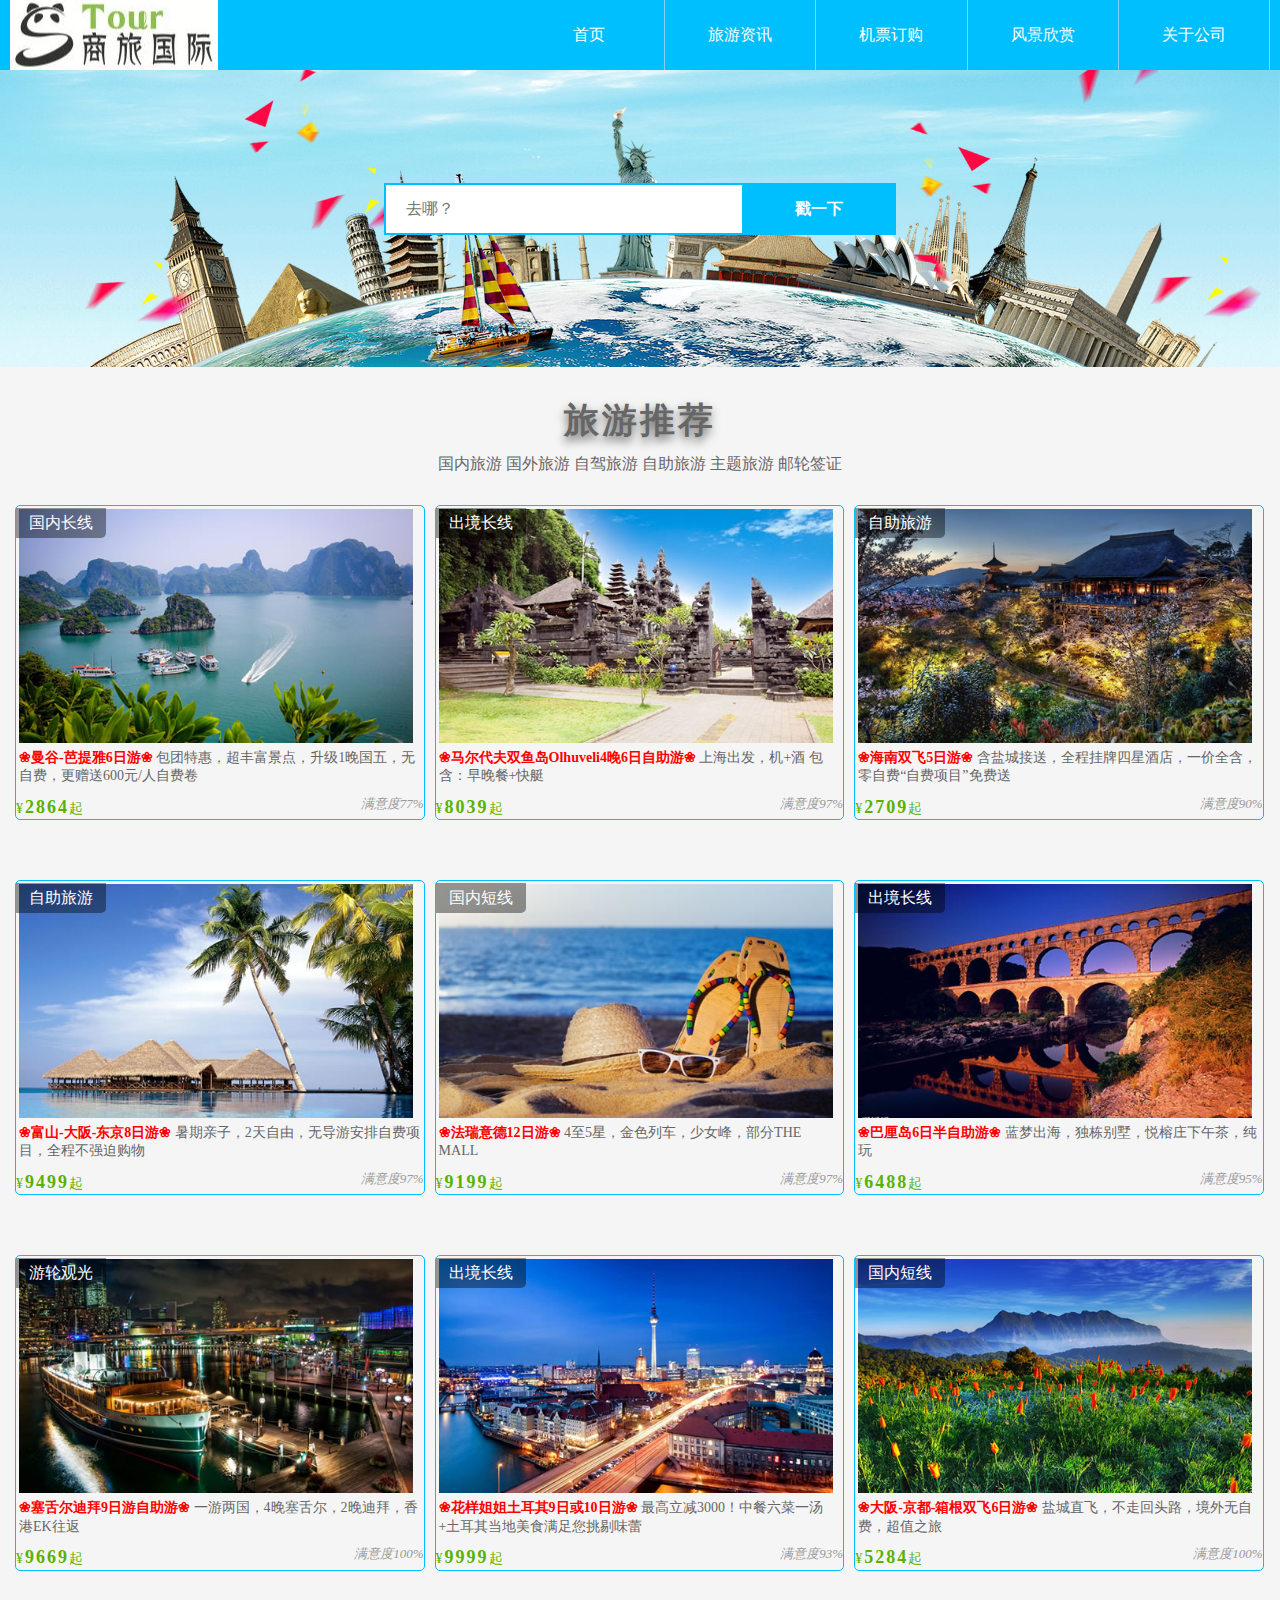
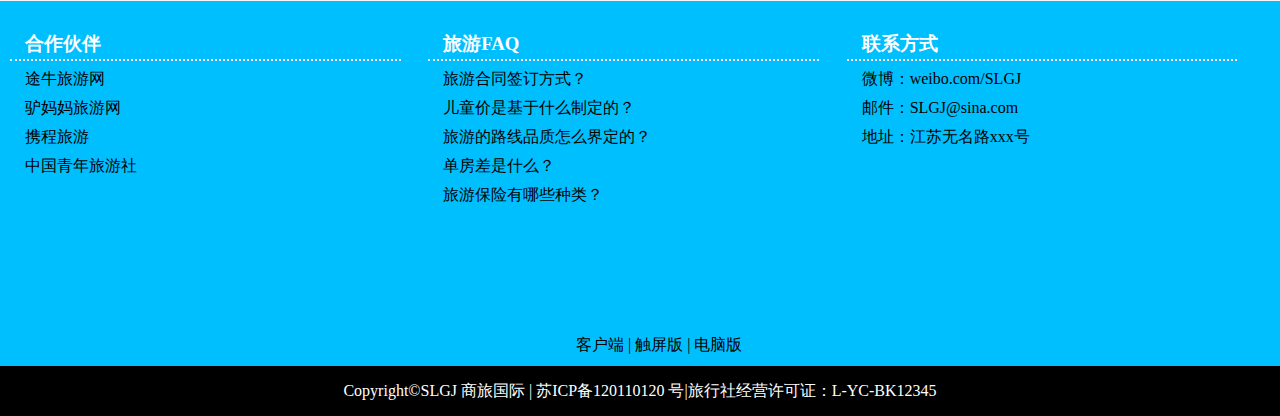
<file: index.html>
<!DOCTYPE html>
<html>
	<head>
		<meta charset="utf-8" />
		<title>国际商旅首页</title>
		<meta name="viewport" content="width=device-width, 
			initial-scale=1.0,maximum-scale=1.0, user-scalable=no">                                                                                    
	    <script src="js/html5shiv.js"></script>
	    <script src="js/response.min.js"></script>
	    <link rel="stylesheet" type="text/css" href="css/index.css"/>
	</head>
	<body>
		<!--头部导航-->
		<header id="header">
			<div class="wp">
				<div class="logo"></div>
				<nav class="link">
					<ul>
						<li><a href="index.html">首页</a></li>
						<li><a href="travel_news1.html"><span class="xs-hidden">旅游</span>资讯</a></li>
						<li><a href="#">机票<span class="xs-hidden">订购</span></a></li>
						<li class="xs-hidden"><a href="#">风景欣赏</a></li>
						<li><a href="#"><span class="xs-hidden">关于</span>公司</a></li>
					</ul>
				</nav>
			</div>
		</header>
		<!--banner-->
		<div id="ad">
			<img src="img/adver.jpg"/>
			<div class="wp">
				<input type="text" class="search" placeholder="去哪？" />
				<button class="button">戳一下</button>
			</div>
		</div>
		<!--旅游列表-->
	    <div id="tour">
	    	<div class="wp">
	    		<h2>旅游推荐</h2>
	    		<p>
		    		<a href="#">国内旅游</a>
		    		<a href="#">国外旅游</a>
		    		<a href="#">自驾旅游</a>
		    		<a href="#">自助旅游</a>
		    		<a href="#">主题旅游</a>
		    		<a href="#">邮轮签证</a>
	    		</p>
	    	
	    	<!--推荐内容-->
	    	<!--<div class="nei">-->
		    	<figure>
		    		<img src="img/tour1.jpg"/>
		    		<figcaption>
		    			<div class="tour-title">
		    				<strong class="title">&#10048;曼谷-芭提雅6日游&#10048;</strong>
		    				包团特惠，超丰富景点，升级1晚国五，无自费，更赠送600元/人自费卷
		    			</div>
		    			<div class="info">
		    				<span class="price">&yen;<strong>2864</strong>起</span>
		    				<em class="sat">满意度77%</em>
		    			</div>
		    			<div class="type">国内长线</div>
		    		</figcaption>
		    	</figure>
		    	<figure>
		    		<img src="img/tour2.jpg"/>
		    		<figcaption>
		    			<div class="tour-title">
		    				<strong class="title">&#10048;马尔代夫双鱼岛Olhuveli4晚6日自助游&#10048;</strong>
		    				上海出发，机+酒 包含：早晚餐+快艇
		    			</div>
		    			<div class="info">
		    				<span class="price">&yen;<strong>8039</strong>起</span>
		    				<em class="sat">满意度97%</em>
		    			</div>
		    			<div class="type">出境长线</div>
		    		</figcaption>
		    	</figure>
		    	<figure >
		    		<img src="img/tour3.jpg"/>
		    		<figcaption>
		    			<div class="tour-title">
		    				<strong class="title">&#10048;海南双飞5日游&#10048;</strong>
		    				含盐城接送，全程挂牌四星酒店，一价全含，零自费“自费项目”免费送
		    			</div>
		    			<div class="info">
		    				<span class="price">&yen;<strong>2709</strong>起</span>
		    				<em class="sat">满意度90%</em>
		    			</div>
		    			<div class="type">自助旅游</div>
		    		</figcaption>
		    	</figure>
		    </div>
		    <figure>
	    		<img src="img/tour4.jpg"/>
	    		<figcaption>
	    			<div class="tour-title">
	    				<strong class="title">&#10048;富山-大阪-东京8日游&#10048;</strong>
	    				暑期亲子，2天自由，无导游安排自费项目，全程不强迫购物
	    			</div>
	    			<div class="info">
	    				<span class="price">&yen;<strong>9499</strong>起</span>
	    				<em class="sat">满意度97%</em>
	    			</div>
	    			<div class="type">自助旅游</div>
	    		</figcaption>
	    	</figure>
	    	<figure>
	    		<img src="img/tour5.jpg"/>
	    		<figcaption>
	    			<div class="tour-title">
	    				<strong class="title">&#10048;法瑞意德12日游&#10048;</strong>
	    				4至5星，金色列车，少女峰，部分THE MALL
	    			</div>
	    			<div class="info">
	    				<span class="price">&yen;<strong>9199</strong>起</span>
	    				<em class="sat">满意度97%</em>
	    			</div>
	    			<div class="type">国内短线</div>
	    		</figcaption>
	    	</figure>
	    	<figure>
	    		<img src="img/tour6.jpg"/>
	    		<figcaption>
	    			<div class="tour-title">
	    				<strong class="title">&#10048;巴厘岛6日半自助游&#10048;</strong>
	    				蓝梦出海，独栋别墅，悦榕庄下午茶，纯玩
	    			</div>
	    			<div class="info">
	    				<span class="price">&yen;<strong>6488</strong>起</span>
	    				<em class="sat">满意度95%</em>
	    			</div>
	    			<div class="type">出境长线</div>
	    		</figcaption>
	    	</figure>
	    	<figure>
	    		<img src="img/tour7.jpg"/>
	    		<figcaption>
	    			<div class="tour-title">
	    				<strong class="title">&#10048;塞舌尔迪拜9日游自助游&#10048;</strong>
	    				一游两国，4晚塞舌尔，2晚迪拜，香港EK往返
	    			</div>
	    			<div class="info">
	    				<span class="price">&yen;<strong>9669</strong>起</span>
	    				<em class="sat">满意度100%</em>
	    			</div>
	    			<div class="type">游轮观光</div>
	    		</figcaption>
	    	</figure>
	    	<figure>
	    		<img src="img/tour8.jpg"/>
	    		<figcaption>
	    			<div class="tour-title">
	    				<strong class="title">&#10048;花样姐姐土耳其9日或10日游&#10048;</strong>
	    				最高立减3000！中餐六菜一汤+土耳其当地美食满足您挑剔味蕾
	    			</div>
	    			<div class="info">
	    				<span class="price">&yen;<strong>9999</strong>起</span>
	    				<em class="sat">满意度93%</em>
	    			</div>
	    			<div class="type">出境长线</div>
	    		</figcaption>
	    	</figure>
	    	<figure>
	    		<img src="img/tour9.jpg"/>
	    		<figcaption>
	    			<div class="tour-title">
	    				<strong class="title">&#10048;大阪-京都-箱根双飞6日游&#10048;</strong>
	    				盐城直飞，不走回头路，境外无自费，超值之旅
	    			</div>
	    			<div class="info">
	    				<span class="price">&yen;<strong>5284</strong>起</span>
	    				<em class="sat">满意度100%</em>
	    			</div>
	    			<div class="type">国内短线</div>
	    		</figcaption>
	    	</figure>
	    	</div>
	        <div class="cl"> </div>
	    </div>
	    <div class="cl"></div>
	    <!--尾部-->
	    <div id="footer" >
	    	<div class="wp">
	    		<figure >
	    			<figcaption>
	    				<h3>合作伙伴</h3>
	    				<ul>
	    					<li><a href="http://www.tuniu.com">途牛旅游网</a></li>
	    					<li><a href="http://www.lvmama.com">驴妈妈旅游网</a></li>
	    					<li><a href="http://www.ctrip.com">携程旅游</a></li>
	    					<li><a href="http://www.cqtrvl.com">中国青年旅游社</a></li>
	    				</ul>
	    			</figcaption>
	    		</figure>
	    		<figure >
	    			<figcaption>
	    				<h3>旅游FAQ</h3>
	    				<ul>
	    					<li><a href="#">旅游合同签订方式？</a></li>
	    					<li><a href="#">儿童价是基于什么制定的？</a></li>
	    					<li><a href="#">旅游的路线品质怎么界定的？</a></li>
	    					<li><a href="#">单房差是什么？</a></li>
	    					<li><a href="#">旅游保险有哪些种类？</a></li>
	    				</ul>
	    			</figcaption>
	    		</figure>
	    		<figure >
	    			<figcaption>
	    				<h3>联系方式</h3>
	    				<ul>
	    					<li>微博：weibo.com/SLGJ</li>
	    					<li>邮件：SLGJ@sina.com</li>
	    					<li>地址：江苏无名路xxx号</li>
	    				</ul>
	    			</figcaption>
	    		</figure>
	    		<div class="ping">
	    			<a href="#">客户端</a>
	    			<span>|</span>
	    			<a href="#">触屏版</a>
	    			<span>|</span>
	    			<a href="#">电脑版</a>
	    		</div>
	    	</div>
	    </div>
	    <div id="dizhi">
	    		<p>Copyright&copy;SLGJ 商旅国际 | 苏ICP备120110120
	    		号<span class="sm-hidden">|旅行社经营许可证：L-YC-BK12345</span>
	    		</p>
	    </div>
	</body>
</html>
</file>
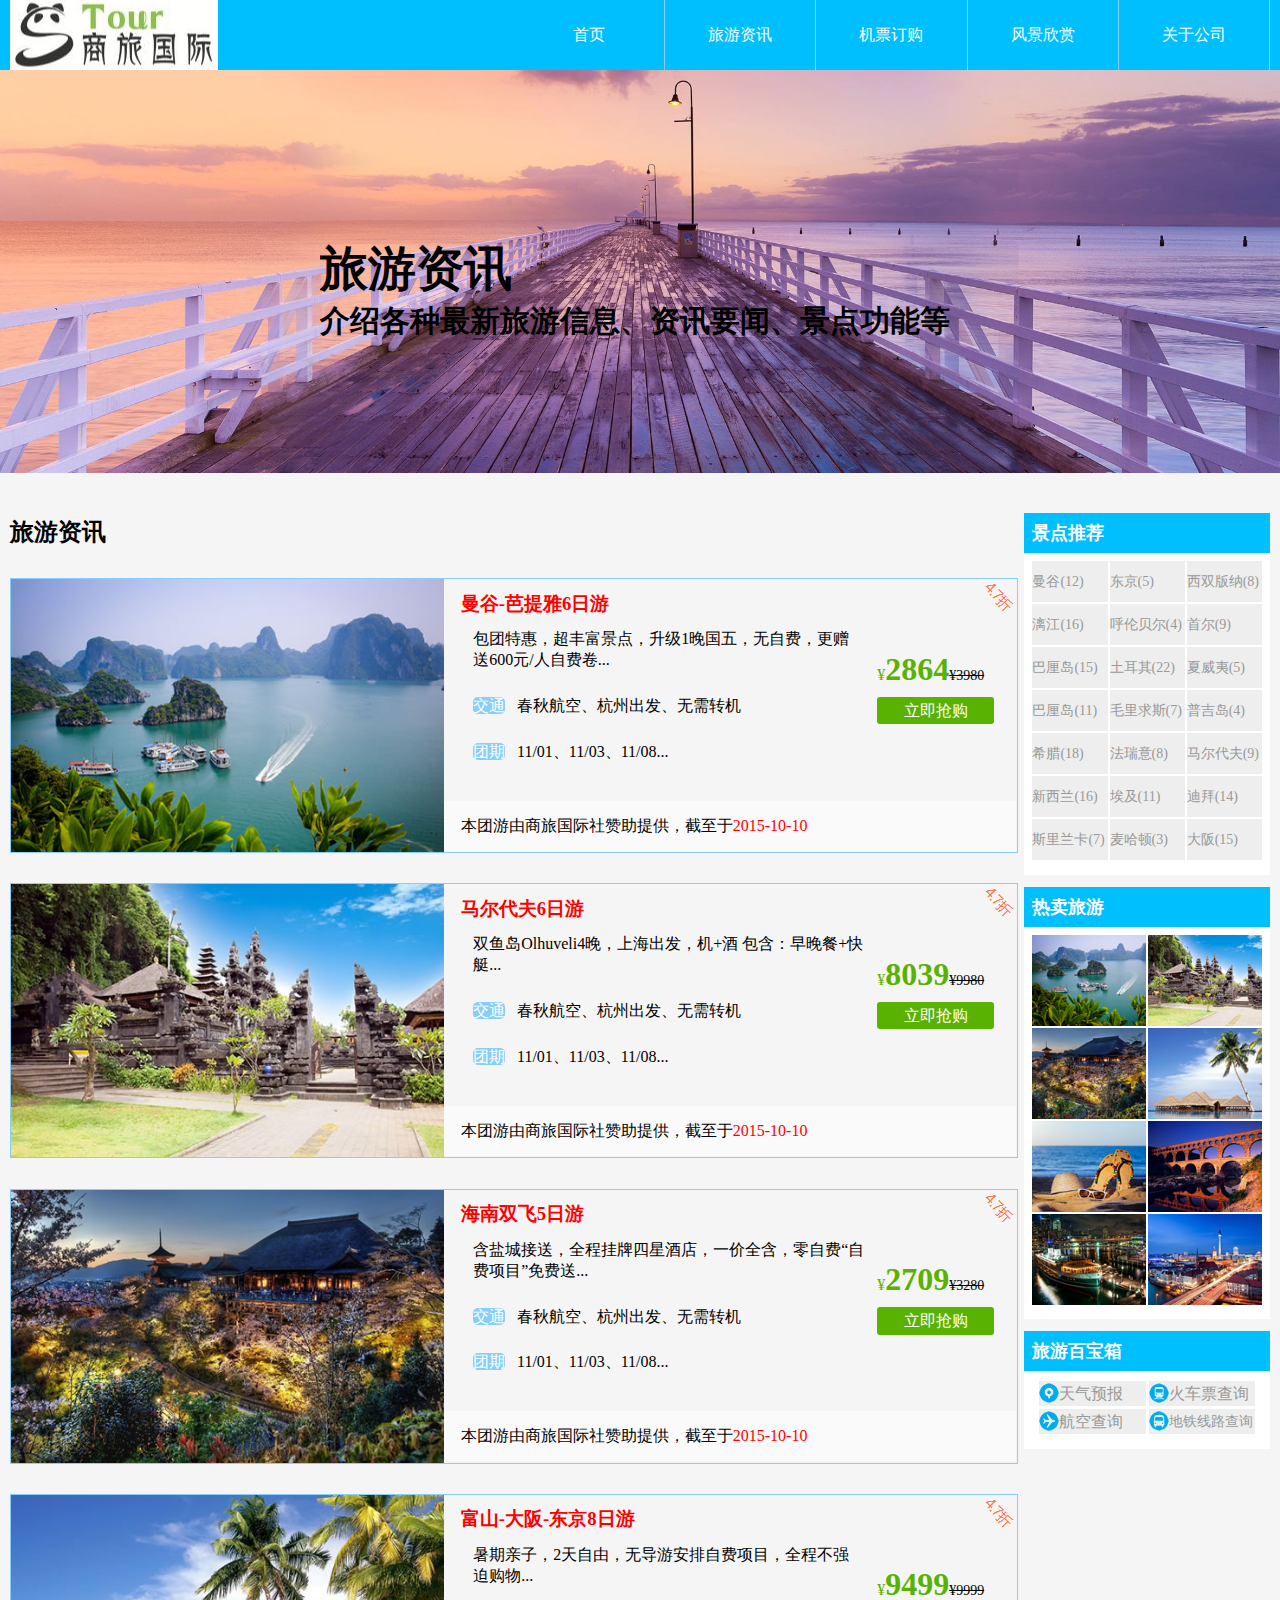
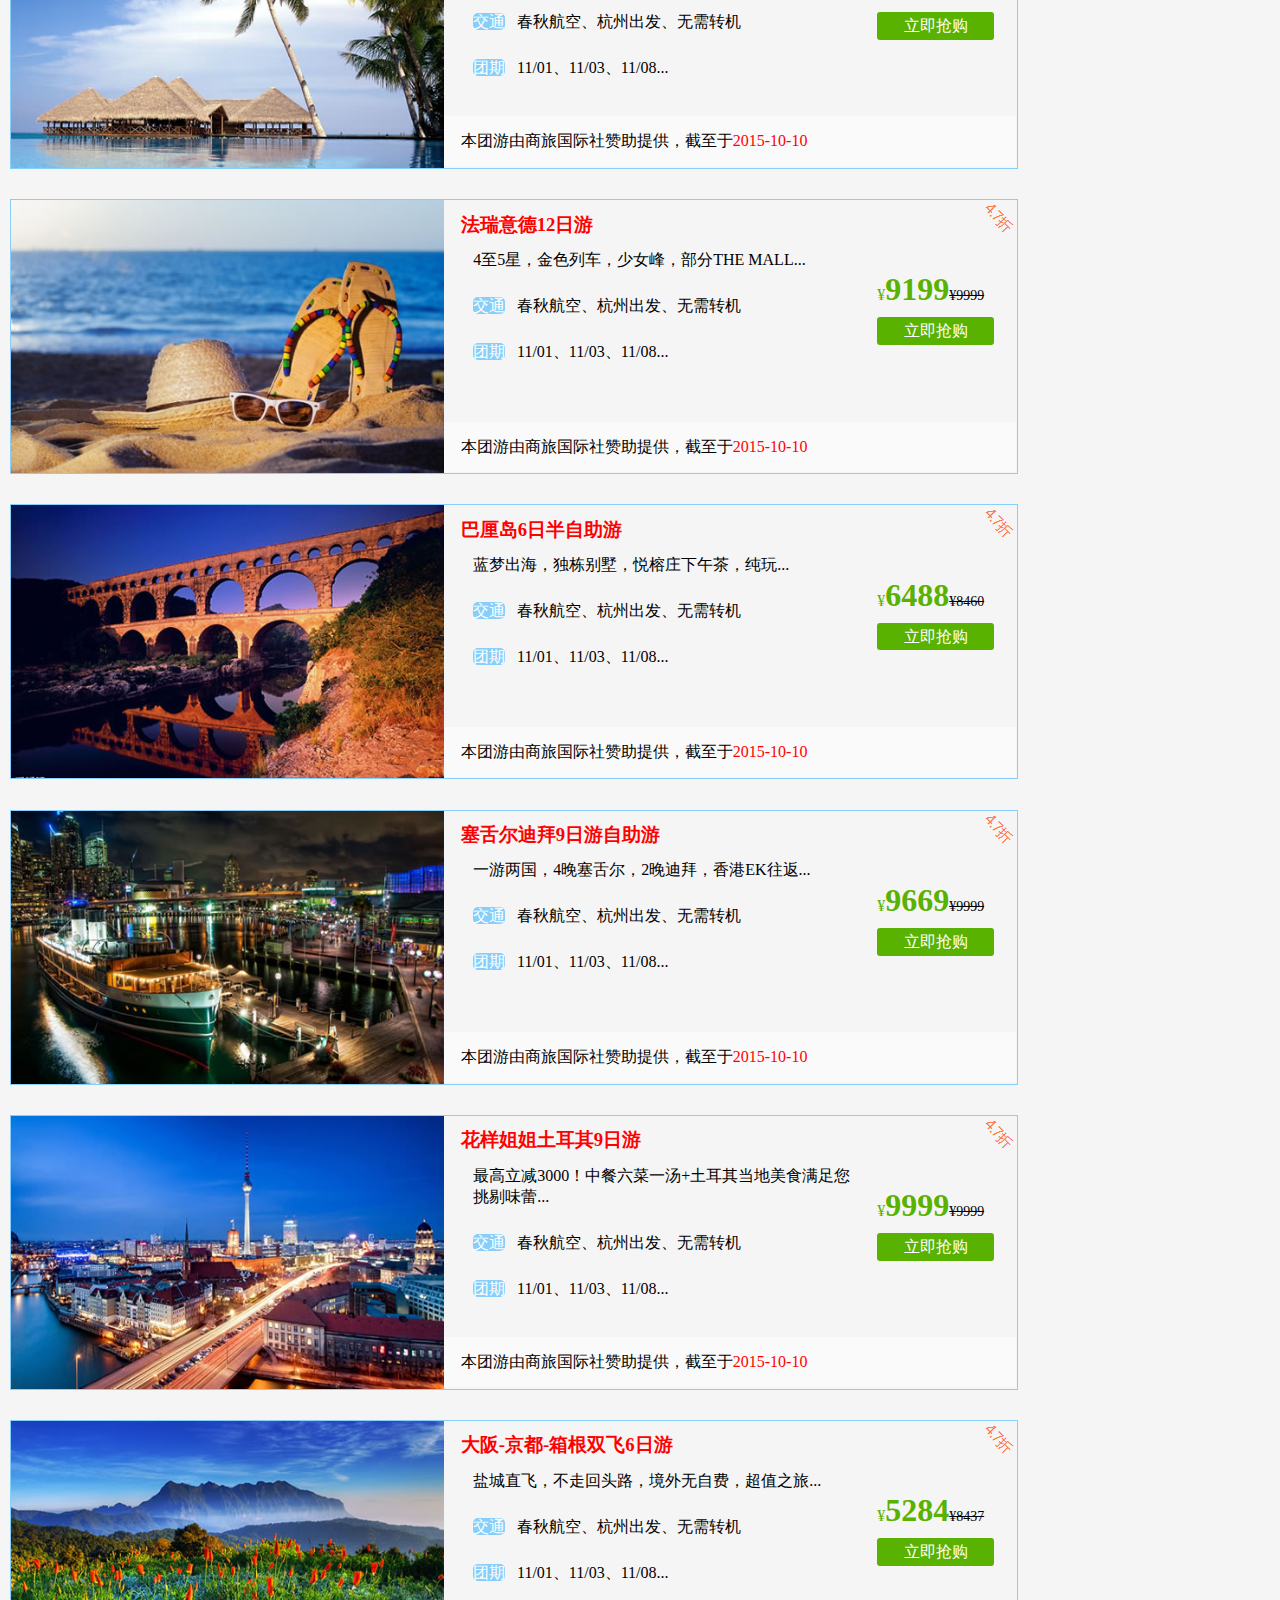
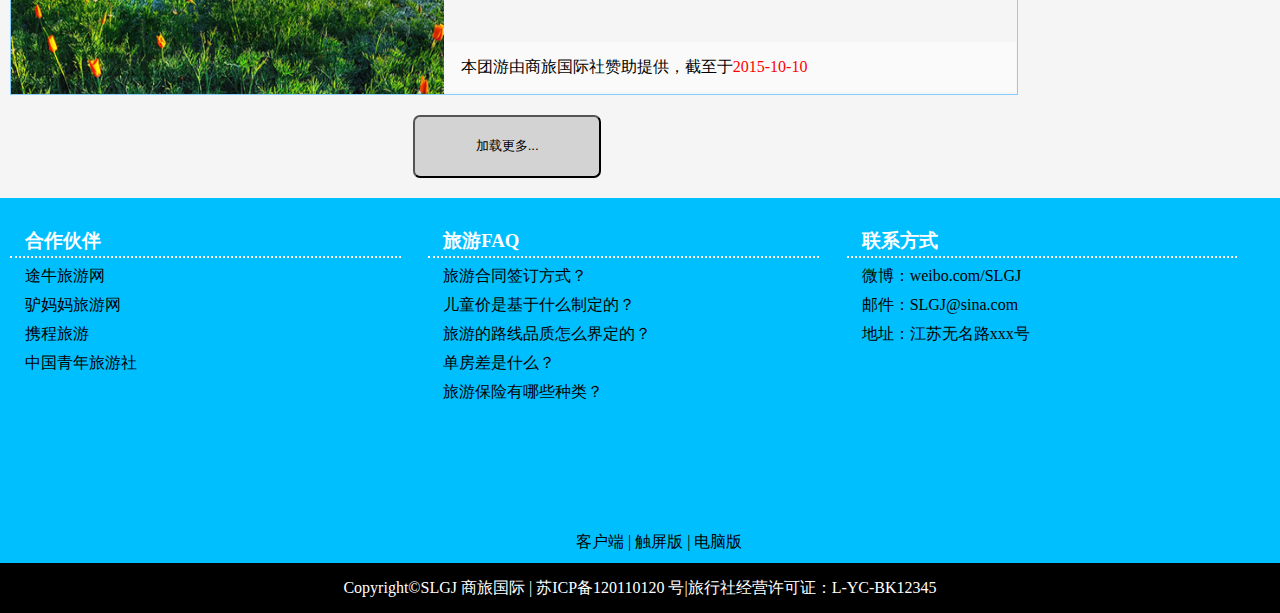
<file: travel_news.html>
<!DOCTYPE html>
<html>
	<head>
		<meta charset="UTF-8">
		<title>旅游资讯</title>
		<link rel="stylesheet" type="text/css" href="css/travel_news.css"/>
		<meta name="viewport" content="width=device-width, 
			initial-scale=1.0,maximum-scale=1.0, user-scalable=no">                                                                                    
	    <script src="js/html5shiv.js"></script>
	    <script src="js/response.min.js"></script>
	</head>
	<body>
		<!--头部导航-->
		<header id="header">
			<div class="wp">
				<div class="logo"></div>
				<nav class="link">
					<ul>
						<li><a href="index.html">首页</a></li>
						<li><a href="travel_news.html"><span class="xs-hidden">旅游</span>资讯</a></li>
						<li><a href="#">机票<span class="xs-hidden">订购</span></a></li>
						<li class="xs-hidden"><a href="#">风景欣赏</a></li>
						<li><a href="#"><span class="xs-hidden">关于</span>公司</a></li>
					</ul>
				</nav>
			</div>
		</header>
		<!--banner-->
		<div id="ad">
			<img src="img/headline.jpg"/>
			<div class="wp">
				<h1>旅游资讯</h1>
				<h4>介绍各种最新旅游信息、资讯要闻、景点功能等</h4>
			</div>
		</div>
		<!--主体-->
		<div id="center">
			<div class="wp">
				<div class="left">
					<h2>旅游资讯</h2>
					<figure>
						<div class="tu">
							<img src="img/tour1.jpg"/>
						</div>
						<figcaption>
							<div class="zixun">
								<div class="zixun_left">
									<h3>曼谷-芭提雅6日游</h3>
									<p>包团特惠，超丰富景点，升级1晚国五，无自费，更赠送600元/人自费卷...</p>
									<p><span>交通</span>春秋航空、杭州出发、无需转机</p>
									<p><span>团期</span>11/01、11/03、11/08...</p>
								</div>
								<div class="zixun_info">
									<p>&yen;<strong>2864</strong><span>&yen;3980</span></p>
									<butoon class="button">立即抢购</butoon>
								</div>
							</div>
							<div class="cl"></div>
							<div class="data">
								本团游由商旅国际社赞助提供，截至于<span>2015-10-10</span>
							</div>
							<div class="type">
								<img src="img/4.7zhe.png"/>
							</div>
						</figcaption>
						<div class="cl"></div>
					</figure>
					<figure>
						<div class="tu">
							<img src="img/tour2.jpg"/>
						</div>
						<figcaption>
							<div class="zixun">
								<div class="zixun_left">
									<h3>马尔代夫6日游</h3>
									<p>双鱼岛Olhuveli4晚，上海出发，机+酒 包含：早晚餐+快艇...</p>
									<p><span>交通</span>春秋航空、杭州出发、无需转机</p>
									<p><span>团期</span>11/01、11/03、11/08...</p>
								</div>
								<div class="zixun_info">
									<p>&yen;<strong>8039</strong><span>&yen;9980</span></p>
									<butoon class="button">立即抢购</butoon>
								</div>
							</div>
							<div class="cl"></div>
							<div class="data">
								本团游由商旅国际社赞助提供，截至于<span>2015-10-10</span>
							</div>
							<div class="type">
								<img src="img/4.7zhe.png"/>
							</div>
						</figcaption>
						<div class="cl"></div>
					</figure>
					<figure>
						<div class="tu">
							<img src="img/tour3.jpg"/>
						</div>
						<figcaption>
							<div class="zixun">
								<div class="zixun_left">
									<h3>海南双飞5日游</h3>
									<p>含盐城接送，全程挂牌四星酒店，一价全含，零自费“自费项目”免费送...</p>
									<p><span>交通</span>春秋航空、杭州出发、无需转机</p>
									<p><span>团期</span>11/01、11/03、11/08...</p>
								</div>
								<div class="zixun_info">
									<p>&yen;<strong>2709</strong><span>&yen;3280</span></p>
									<butoon class="button">立即抢购</butoon>
								</div>
							</div>
							<div class="cl"></div>
							<div class="data">
								本团游由商旅国际社赞助提供，截至于<span>2015-10-10</span>
							</div>
							<div class="type">
								<img src="img/4.7zhe.png"/>
							</div>
						</figcaption>
						<div class="cl"></div>
					</figure>
					<figure>
						<div class="tu">
							<img src="img/tour4.jpg"/>
						</div>
						<figcaption>
							<div class="zixun">
								<div class="zixun_left">
									<h3>富山-大阪-东京8日游</h3>
									<p>暑期亲子，2天自由，无导游安排自费项目，全程不强迫购物...</p>
									<p><span>交通</span>春秋航空、杭州出发、无需转机</p>
									<p><span>团期</span>11/01、11/03、11/08...</p>
								</div>
								<div class="zixun_info">
									<p>&yen;<strong>9499</strong><span>&yen;9999</span></p>
									<butoon class="button">立即抢购</butoon>
								</div>
							</div>
							<div class="cl"></div>
							<div class="data">
								本团游由商旅国际社赞助提供，截至于<span>2015-10-10</span>
							</div>
							<div class="type">
								<img src="img/4.7zhe.png"/>
							</div>
						</figcaption>
						<div class="cl"></div>
					</figure>
					<figure>
						<div class="tu">
							<img src="img/tour5.jpg"/>
						</div>
						<figcaption>
							<div class="zixun">
								<div class="zixun_left">
									<h3>法瑞意德12日游</h3>
									<p>4至5星，金色列车，少女峰，部分THE MALL...</p>
									<p><span>交通</span>春秋航空、杭州出发、无需转机</p>
									<p><span>团期</span>11/01、11/03、11/08...</p>
								</div>
								<div class="zixun_info">
									<p>&yen;<strong>9199</strong><span>&yen;9999</span></p>
									<butoon class="button">立即抢购</butoon>
								</div>
							</div>
							<div class="cl"></div>
							<div class="data">
								本团游由商旅国际社赞助提供，截至于<span>2015-10-10</span>
							</div>
							<div class="type">
								<img src="img/4.7zhe.png"/>
							</div>
						</figcaption>
						<div class="cl"></div>
					</figure>
					<figure>
						<div class="tu">
							<img src="img/tour6.jpg"/>
						</div>
						<figcaption>
							<div class="zixun">
								<div class="zixun_left">
									<h3>巴厘岛6日半自助游</h3>
									<p>蓝梦出海，独栋别墅，悦榕庄下午茶，纯玩...</p>
									<p><span>交通</span>春秋航空、杭州出发、无需转机</p>
									<p><span>团期</span>11/01、11/03、11/08...</p>
								</div>
								<div class="zixun_info">
									<p>&yen;<strong>6488</strong><span>&yen;8460</span></p>
									<butoon class="button">立即抢购</butoon>
								</div>
							</div>
							<div class="cl"></div>
							<div class="data">
								本团游由商旅国际社赞助提供，截至于<span>2015-10-10</span>
							</div>
							<div class="type">
								<img src="img/4.7zhe.png"/>
							</div>
						</figcaption>
						<div class="cl"></div>
					</figure>
					<figure>
						<div class="tu">
							<img src="img/tour7.jpg"/>
						</div>
						<figcaption>
							<div class="zixun">
								<div class="zixun_left">
									<h3>塞舌尔迪拜9日游自助游</h3>
									<p>一游两国，4晚塞舌尔，2晚迪拜，香港EK往返...</p>
									<p><span>交通</span>春秋航空、杭州出发、无需转机</p>
									<p><span>团期</span>11/01、11/03、11/08...</p>
								</div>
								<div class="zixun_info">
									<p>&yen;<strong>9669</strong><span>&yen;9999</span></p>
									<butoon class="button">立即抢购</butoon>
								</div>
							</div>
							<div class="cl"></div>
							<div class="data">
								本团游由商旅国际社赞助提供，截至于<span>2015-10-10</span>
							</div>
							<div class="type">
								<img src="img/4.7zhe.png"/>
							</div>
						</figcaption>
						<div class="cl"></div>
					</figure>
					<figure>
						<div class="tu">
							<img src="img/tour8.jpg"/>
						</div>
						<figcaption>
							<div class="zixun">
								<div class="zixun_left">
									<h3>花样姐姐土耳其9日游</h3>
									<p>最高立减3000！中餐六菜一汤+土耳其当地美食满足您挑剔味蕾...</p>
									<p><span>交通</span>春秋航空、杭州出发、无需转机</p>
									<p><span>团期</span>11/01、11/03、11/08...</p>
								</div>
								<div class="zixun_info">
									<p>&yen;<strong>9999</strong><span>&yen;9999</span></p>
									<butoon class="button">立即抢购</butoon>
								</div>
							</div>
							<div class="cl"></div>
							<div class="data">
								本团游由商旅国际社赞助提供，截至于<span>2015-10-10</span>
							</div>
							<div class="type">
								<img src="img/4.7zhe.png"/>
							</div>
						</figcaption>
						<div class="cl"></div>
					</figure>
					<figure>
						<div class="tu">
							<img src="img/tour9.jpg"/>
						</div>
						<figcaption>
							<div class="zixun">
								<div class="zixun_left">
									<h3>大阪-京都-箱根双飞6日游</h3>
									<p>盐城直飞，不走回头路，境外无自费，超值之旅...</p>
									<p><span>交通</span>春秋航空、杭州出发、无需转机</p>
									<p><span>团期</span>11/01、11/03、11/08...</p>
								</div>
								<div class="zixun_info">
									<p>&yen;<strong>5284</strong><span>&yen;8437</span></p>
									<butoon class="button">立即抢购</butoon>
								</div>
							</div>
							<div class="cl"></div>
							<div class="data">
								本团游由商旅国际社赞助提供，截至于<span>2015-10-10</span>
							</div>
							<div class="type">
								<img src="img/4.7zhe.png"/>
							</div>
						</figcaption>
						<div class="cl"></div>
					</figure>
					<button>加载更多...</button>
					<div class="cl"></div>
				</div>
				<div class="right">
					<div class="jingdian">
						<!--<figure>-->
							<div class="title">
								<h4>景点推荐</h4>
							</div>
							<div class="ti">
								<table border="0" cellspacing="2" cellpadding="0">
									<tr>
										<td><a href="#">曼谷(12)</a></td>
										<td><a href="#">东京(5)</a></td>
										<td><a href="#">西双版纳(8)</a></td>
									</tr>
									<tr>
										<td><a href="#">漓江(16)</a></td>
										<td><a href="#">呼伦贝尔(4)</a></td>
										<td><a href="#">首尔(9)</a></td>
									</tr>
									<tr>
										<td><a href="#">巴厘岛(15)</a></td>
										<td><a href="#">土耳其(22)</a></td>
										<td><a href="#">夏威夷(5)</a></td>
									</tr>
									<tr>
										<td><a href="#">巴厘岛(11)</a></td>
										<td><a href="#">毛里求斯(7)</a></td>
										<td><a href="#">普吉岛(4)</a></td>
									</tr>
									<tr>
										<td><a href="#">希腊(18)</a></td>
										<td><a href="#">法瑞意(8)</a></td>
										<td><a href="#">马尔代夫(9)</a></td>
									</tr>
									<tr>
										<td><a href="#">新西兰(16)</a></td>
										<td><a href="#">埃及(11)</a></td>
										<td><a href="#">迪拜(14)</a></td>
									</tr>
									<tr>
										<td><a href="#">斯里兰卡(7)</a></td>
										<td><a href="#">麦哈顿(3)</a></td>
										<td><a href="#">大阪(15)</a></td>
									</tr>
								</table>
							</div>
						</figure>
					</div>
					<div class="hot">
						<div class="title">
							<h4>热卖旅游</h4>
						</div>
						<div class="ti">
							<table border="0" cellspacing="2" cellpadding="0">
								<tr>
									<td><img src="img/hot1.jpg"/></td>
									<td><img src="img/hot2.jpg"/></td>
								</tr>
								<tr>
									<td><img src="img/hot3.jpg"/></td>
									<td><img src="img/hot4.jpg"/></td>
								</tr>
								<tr>
									<td><img src="img/hot5.jpg"/></td>
									<td><img src="img/hot6.jpg"/></td>
								</tr>
								<tr>
									<td><img src="img/hot7.jpg"/></td>
									<td><img src="img/hot8.jpg"/></td>
								</tr>
							</table>
						</div>
					</div>
					<div class="hot_1">
						<div class="title">
							<h4>旅游百宝箱</h4>
						</div>
						<div class="ti">
							<table border="0" cellspacing="3" cellpadding="0">
								<tr>
									<td class="ti_1"><a href="#">天气预报</a></td>
									<td class="ti_2"><a href="#">火车票查询</a></td>
								</tr>
								<tr>
									<td class="ti_3"><a href="#">航空查询</a></td>
									<td class="ti_4"><a href="#">地铁线路查询</a></td>
								</tr>
							</table>
						</div>
					</div>
				</div>
			</div>
			<!--<div class="cl"></div>-->
		</div>
		<div class="cl"></div>
		<!--尾部-->
	    <div id="footer" >
	    	<div class="wp">
	    		<figure >
	    			<figcaption>
	    				<h3>合作伙伴</h3>
	    				<ul>
	    					<li><a href="http://www.tuniu.com">途牛旅游网</a></li>
	    					<li><a href="http://www.lvmama.com">驴妈妈旅游网</a></li>
	    					<li><a href="http://www.ctrip.com">携程旅游</a></li>
	    					<li><a href="http://www.cqtrvl.com">中国青年旅游社</a></li>
	    				</ul>
	    			</figcaption>
	    		</figure>
	    		<figure >
	    			<figcaption>
	    				<h3>旅游FAQ</h3>
	    				<ul>
	    					<li><a href="#">旅游合同签订方式？</a></li>
	    					<li><a href="#">儿童价是基于什么制定的？</a></li>
	    					<li><a href="#">旅游的路线品质怎么界定的？</a></li>
	    					<li><a href="#">单房差是什么？</a></li>
	    					<li><a href="#">旅游保险有哪些种类？</a></li>
	    				</ul>
	    			</figcaption>
	    		</figure>
	    		<figure >
	    			<figcaption>
	    				<h3>联系方式</h3>
	    				<ul>
	    					<li>微博：weibo.com/SLGJ</li>
	    					<li>邮件：SLGJ@sina.com</li>
	    					<li>地址：江苏无名路xxx号</li>
	    				</ul>
	    			</figcaption>
	    		</figure>
	    		<div class="ping">
	    			<a href="#">客户端</a>
	    			<span>|</span>
	    			<a href="#">触屏版</a>
	    			<span>|</span>
	    			<a href="#">电脑版</a>
	    		</div>
	    	</div>
	    </div>
	    <div id="dizhi">
	    		<p>Copyright&copy;SLGJ 商旅国际 | 苏ICP备120110120
	    		号<span class="sm-hidden">|旅行社经营许可证：L-YC-BK12345</span>
	    		</p>
	    </div>
	</body>
</html>
</file>
<file: css/index.css>
*{
	margin: 0px;
	padding: 0px;
}
/*box-sizing布局:保证空间区域不变,不会受padding,border的影响*/
div,input,img,button,figure{
	box-sizing: border-box;
}                                                                                                         
body{
	background: #f5f5f5;
	font-family: "微软雅黑";
}
img{
	display: block;
	max-width: 100%;
}
ul,ol{
	list-style: none;
}
a{
	text-decoration: none;
}
.cl{
	clear: both;
	overflow: hidden;
	height: 0;
}
.wp{
	/*width: 1260px;*/
	max-width: 1260px;
	margin: 0px auto;
}
/*头部*/
#header{
	width: 100%;
	height: 70px;
	background-color: #00bfff;
	position: fixed;
	left: 0px;
	top: 0px;
	/*层*/
	z-index: 999;
}
#header .logo{
	width: 30%;
	height: 70px;
	background: url(../img/logo.jpg) left center no-repeat;
	float: left;
}
#header .link{
	width: 60%;
	height: 70px;
	line-height: 70px;
	color: white;
	float: right;
}
#header .link ul li{
	width: 20%;
	text-align: center;
	float: left;
}
#header .link ul li a{
	color: white;
	border-right: 1px solid lightskyblue;
	display: block;
}
#header .link ul li a:hover{
	background: pink;
}
/*banner*/
#ad{
	max-width: 1920px;
	position: relative;
	margin: 0px auto;
}
#ad .wp{
	width: 40%;
	position: absolute;
	left: 50%;
	top:50%;
	margin-left: -20%;
	/*清楚浮动*/
	overflow: hidden;
}
#ad .wp .search{
	width: 70%;
	height: 52px;
	font-size: 16px;
	border: 2px solid deepskyblue;
	padding-left: 20px;
	border-right: none;
	float: left;
}
#ad .wp .button{
	width: 30%;
	height: 52px;
	background: deepskyblue;
	color: white;
	font-size: 16px;
	cursor: pointer;
	font-weight: bold;
	border: 2px solid deepskyblue;
	float: left;
}
/*旅游列表*/
#tour{
	max-width:1260px;
	height: 1160px;
	margin: 30px auto;
	
}
#tour h2{
	color: #666;
	margin: 10px auto;
	font-size: 35px;
	letter-spacing: 3px;
	/*文本阴影*/
	text-shadow:  0px 5px 10px #666 ; 
	text-align: center;                                                                                                                                  
}
#tour p{
	text-align: center;
}
#tour p a{
	font-size: 16px;
	color: #666;
}
#tour p a:hover{
	color: deepskyblue;
}
/*旅游推荐*/
#tour  figure{
	width: 32.5%;
	position: relative;
	border: 1px solid deepskyblue;
	display: block;
	float: left;
	margin: 30px 0.4%;
	border-radius: 5px;
}
#tour figure figcaption{
	line-height: 1.3;
}
#tour figure img{
	padding: 3px;
	width: 400px;
	height: 240px;
	
}

#tour .type{
	width: 90px;
	height: 30px;
	line-height: 30px;
	background-color: rgba(0,0,0,0.4);
	color: white;
	text-align: center;
	position: absolute;
	left: 0px;
	top: 2px;
	border-bottom-right-radius: 5px;
}
#tour .tour-title{
	height: 45px;
	overflow: hidden;
	padding: 3px 3px;
	color: #666;
	font-size: 14px;
}
#tour .tour-title .title{
	color: red;
}
#tour .info{
	padding: 5px 0px 0px 0px;
}
#tour .info .price{
	float: left;
	font-size: 14px;
	color: #59b200;
	letter-spacing: 2px;
}
#tour .info .price strong{
	letter-spacing: 2px;
	font-size: 18px;
}
#tour .info .sat{
	color: #999;
	float: right;
	font-size: 13px;
}
/*尾部*/
#footer{
	/*max-width: 1920px;*/
	width: 100%;
	height: 365px;
	background: deepskyblue;
	position: relative;
}
#footer figure{
	width: 31%;
	padding-top: 30px;
	float: left;
	margin-right: 2.2%;
}
#footer figure h3{
	color: white;
	border-bottom: 2px dotted white;
	padding-left:15px ;
	padding-bottom: 2px;
}
#footer figure li{
	padding-top: 8px;
	padding-left: 15px;
}
#footer figure li a{
	color: black;
}
#footer figure li a:hover{
	color: lightcoral;
}
#footer .ping{
	position: absolute;
	left: 45%;
	bottom: 10px;
}
#footer .ping a{
	color: black;
}
#footer .ping a:hover{
	color: pink;
}
#dizhi{
	max-width: 1920px;
	/*width: 100%;*/
	height: 50px;
	line-height: 50px;
	text-align: center;
	background: black;
}
#dizhi p{
	color: white;
}
/*媒体查询*/
@media only screen and (min-width:1200px ) {
	
}
@media (min-width:992px) and (max-width:1200px) {
	#ad .wp{
		width: 50%;
		margin: -20px 0px 0px -25%;
	}
}
/*PAD*/
@media (min-width:768px) and (max-width:991px) {
	#ad .wp{
		width: 60%;
		margin: -10px 0px 0px -30%;
	}
	#ad .search,#ad .button{
		font-size: 24px;
	}
	#tour .wp h2{
		font-size: 35px;
	}
}
/*手机端--中等屏--sm-hidden*/
@media (min-width:480px) and (max-width:767px) {
	#header,#header .wp,#header .link{
		
	}
	#header .logo,#footer{
		display: none;
	}
	#header .wp .link{
		width: 100%;
		line-height: 45px;
		height: 45px;
	}
	#header .wp .link li{
		width: 20%;
	}
	#ad .wp{
		width: 70%;
		height: 55px;
		margin: -10px 0px 0px -35%;
	}
	#ad .wp .search,#ad .wp .button{
		height: 45px;
		font-size: 20px;
	}
	#tour .wp h2{
		font-size: 30px;
	}
	#tour .wp p{
		font-size: 16px;
	}
	#tour figure{
		width: 49%;
	}
}
@media only screen and (max-width:479px ) {
	#header,#header .wp,#header .link{
		height: 45px;
	}
	#header .logo,.xs-hidden{
		display: none;
	}
	#header .wp .link{
		width:100%;
		line-height:45px;
	}
	#header .wp .link li{
		width:25%;
	}
	#adver{
		padding:45px 0px 0px 0px;
	}
	#adver .wp{
		width:80%;
		height:48px;
		margin:-10px 0px 0px -40%;
	}
	#adver .wp .search,#adver .wp .button{
		height:45px;
		font-size:16px;
	}
	#tour .wp h2{
		font-size:24px;
	}
	#tour .wp p{
		font-size:12px;
	}
	#tour figure{
		width:100%;
	}
	#footer{
		display: none;
	}
	#footer .ping,#dizhi{
		display: block;
		font-size:13px;
}
</file>
<file: css/travel_news.css>
*{
	margin: 0px;
	padding: 0px;
}
/*box-sizing布局:保证空间区域不变,不会受padding,border的影响*/
div,input,img,button,figure{
	box-sizing: border-box;
}                                                                                                         
body{
	background: #f5f5f5;
	font-family: "微软雅黑";
}
img{
	display: block;
	max-width: 100%;
}
ul,ol{
	list-style: none;
}
a{
	text-decoration: none;
}
.cl{
	clear: both;
	overflow: hidden;
	height: 0;
}
.wp{
	/*width: 1260px;*/
	max-width: 1260px;
	margin: 0px auto;
}
/*头部导航*/
#header{
	width: 100%;
	height: 70px;
	background-color: #00bfff;
	position: fixed;
	left: 0px;
	top: 0px;
	/*层*/
	z-index: 999;
}
#header .logo{
	width: 30%;
	height: 70px;
	background: url(../img/logo.jpg) left center no-repeat;
	float: left;
}
#header .link{
	width: 60%;
	height: 70px;
	line-height: 70px;
	color: white;
	float: right;
}
#header .link ul li{
	width: 20%;
	text-align: center;
	float: left;
}
#header .link ul li a{
	color: white;
	border-right: 1px solid lightskyblue;
	display: block;
}
#header .link ul li a:hover{
	background: pink;
}
/*banner*/
#ad{
	max-width: 1920px;
	position: relative;
	margin: 0px auto;
}
#ad .wp{
	width: 60%;
	position: absolute;
	left: 45%;
	top:50%;
	margin-left: -20%;
	/*清楚浮动*/
	overflow: hidden;
}
#ad .wp h1{
	font-size: 48px;
}
#ad .wp h4{
	font-size: 30px;
}
/*主体*/
#center{
	background: #F5F5F5;
}
#center .wp{
	max-width: 1260px;
	margin: 30px auto;
	/*border: 1px solid red;*/
}
#center .wp .left{
	width: 80%;
	margin-top: 1%;
	float: left;
}
#center .wp .lefth h2{
	color: #666;
}
#center .wp .left figure{
	border: 1px solid #87CEFA;
	position: relative;
	margin-top: 3%;
}
#center .wp .left figure .tu{
	width: 43%;
	float: left;
	/*border: 1px solid red;*/
}
#center .wp .left figure .tu img{
	width: 100%;
	height: 273px;
}
#center .wp .left figure figcaption{
	width: 56.9%;
	/*border: 1px solid red;*/
	float: left;
	overflow: inherit;
}
#center .wp .left figure figcaption .zixun{
	margin-left:3% ;
	margin-top: 2%;
}
#center .wp .left figure figcaption .zixun .zixun_left{
	width: 75%;
	/*height: 210px;*/
	float: left;
}
#center .wp .left figure figcaption .zixun .zixun_left h3{
	color: red;
}
#center .wp .left figure figcaption .zixun .zixun_left p{
	padding: 3%;
}
#center .wp .left figure figcaption .zixun .zixun_left p span{
	width: 50px;
	height: 25px;
	line-height: 20px;
	background: #87CEFA;
	color: white;
	border-radius: 5px;
	margin-right: 3%;
}
#center .wp .left figure figcaption .zixun .zixun_info{
	width: 24%;
	float: left;
	height: 210px;
	/*line-height: 210px;*/
}
#center .wp .left figure figcaption .zixun .zixun_info p{
	margin-top:45%;
	color: #59b200;
	margin-bottom: 10%;
}
#center .wp .left figure figcaption .zixun .zixun_info p span{
	color: black;
	text-decoration: line-through;
	font-size: 14px;
}
#center .wp .left figure figcaption .zixun .zixun_info p strong{
	font-size: 32px;
}
#center .wp .left figure figcaption .zixun .zixun_info .button{
	padding: 4% 20%;
	text-align: center;
	color: white;
	border-radius: 3px;
	background: #59B200;
	font-size: 16px;
	cursor: pointer;
}
#center .wp .left figure figcaption .data{
	width: 100%;
	height: 50px;
	line-height: 50px;
	padding-left: 3%;
	margin-bottom: 0px;
	background: #fafafa;
}
#center .wp .left figure figcaption .data span{
	color: red;
}
#center .wp .left figure figcaption .type{
	position: absolute;
	top:0px;
	right: 0px;
}
#center .wp .left button{
	background: #d3d3d3;
	padding: 2% 6%;
	border-radius: 7px;
	cursor: pointer;
	margin: 2% auto;
	margin-left:40% ;
	/*text-shadow: 3px 3px 8px #666;*/
}
/*主体--右部分*/
#center .wp .right{
	width: 19.5%;
	float: right;
}
#center .wp .right .jingdian{
	width: 100%;
	background:#fff ;
	margin-top: 4%;
	padding-bottom: 2.5%;
	/*border: 1px solid red;*/
}
#center .wp .right  h4{
	font-size: 18px;
	color: white;
	width: 97%;
	height: 40px;
	line-height: 40px;
	background: #00bfff;
	padding-left: 3%;
}
#center .wp .right  table{
	width: 95%;
	margin: 2.5%;
}
#center .wp .right .jingdian table td{
	background: #eeeeee;
	width: 100px;
	height: 40px;
	line-height: 40px;
}
#center .wp .right .jingdian table td a{
	color: #999;
	font-size: 14px;
	/*margin-left: 0.5%;*/
}
#center .wp .right .jingdian table td:hover{
	background: lightskyblue;
}
#center .wp .right .jingdian table td a:hover{
	color: white;
}
#center .wp .right .hot{
	margin-top: 5%;
	background:#fff ;
	padding-bottom: 2.5%;
	/*border: 1px solid red;*/
}
#center .wp .right .hot_1{
	margin-top: 5%;
	background:#fff ;
	padding-bottom: 2.5%;
}
#center .wp .right .hot_1 .ti{
	width: 95%;
	margin: 2.5%;
}
#center .wp .right .hot_1 .ti_1{
	width: 90px;
	height: 25px;
	line-height: 25px;
	padding-left: 20px;
	background: url(../img/trea1.png) 0px center no-repeat;
}
#center .wp .right .hot_1 .ti_2{
	width: 90px;
	height: 25px;
	line-height: 25px;
	padding-left: 20px;
	background: url(../img/trea2.png) 0px center no-repeat;
}
#center .wp .right .hot_1 .ti_3{
	width: 90px;
	height: 25px;
	line-height: 25px;
	padding-left: 20px;
	background: url(../img/trea3.png) 0px center no-repeat;
}
#center .wp .right .hot_1 .ti_4{
	font-size: 14px;
	width: 90px;
	height: 25px;
	line-height: 25px;
	padding-left: 20px;
	background: url(../img/trea4.png) 0px center no-repeat;
}
#center .wp .right .hot_1 .ti tr{
      background: #EEEEEE;
}
#center .wp .right .hot_1 .ti a{
	color: #999;
}
#center .wp .right .hot_1 .ti a:hover{
	color: #a8e5f9;
}
/*尾部*/
#footer{
	/*max-width: 1920px;*/
	width: 100%;
	height: 365px;
	background: deepskyblue;
	position: relative;
}
#footer figure{
	width: 31%;
	padding-top: 30px;
	float: left;
	margin-right: 2.2%;
}
#footer figure h3{
	color: white;
	border-bottom: 2px dotted white;
	padding-left:15px ;
	padding-bottom: 2px;
}
#footer figure li{
	padding-top: 8px;
	padding-left: 15px;
}
#footer figure li a{
	color: black;
}
#footer figure li a:hover{
	color: lightcoral;
}
#footer .ping{
	position: absolute;
	left: 45%;
	bottom: 10px;
}
#footer .ping a{
	color: black;
}
#footer .ping a:hover{
	color: pink;
}
#dizhi{
	max-width: 1920px;
	/*width: 100%;*/
	height: 50px;
	line-height: 50px;
	text-align: center;
	background: black;
}
#dizhi p{
	color: white;
}
</file>
